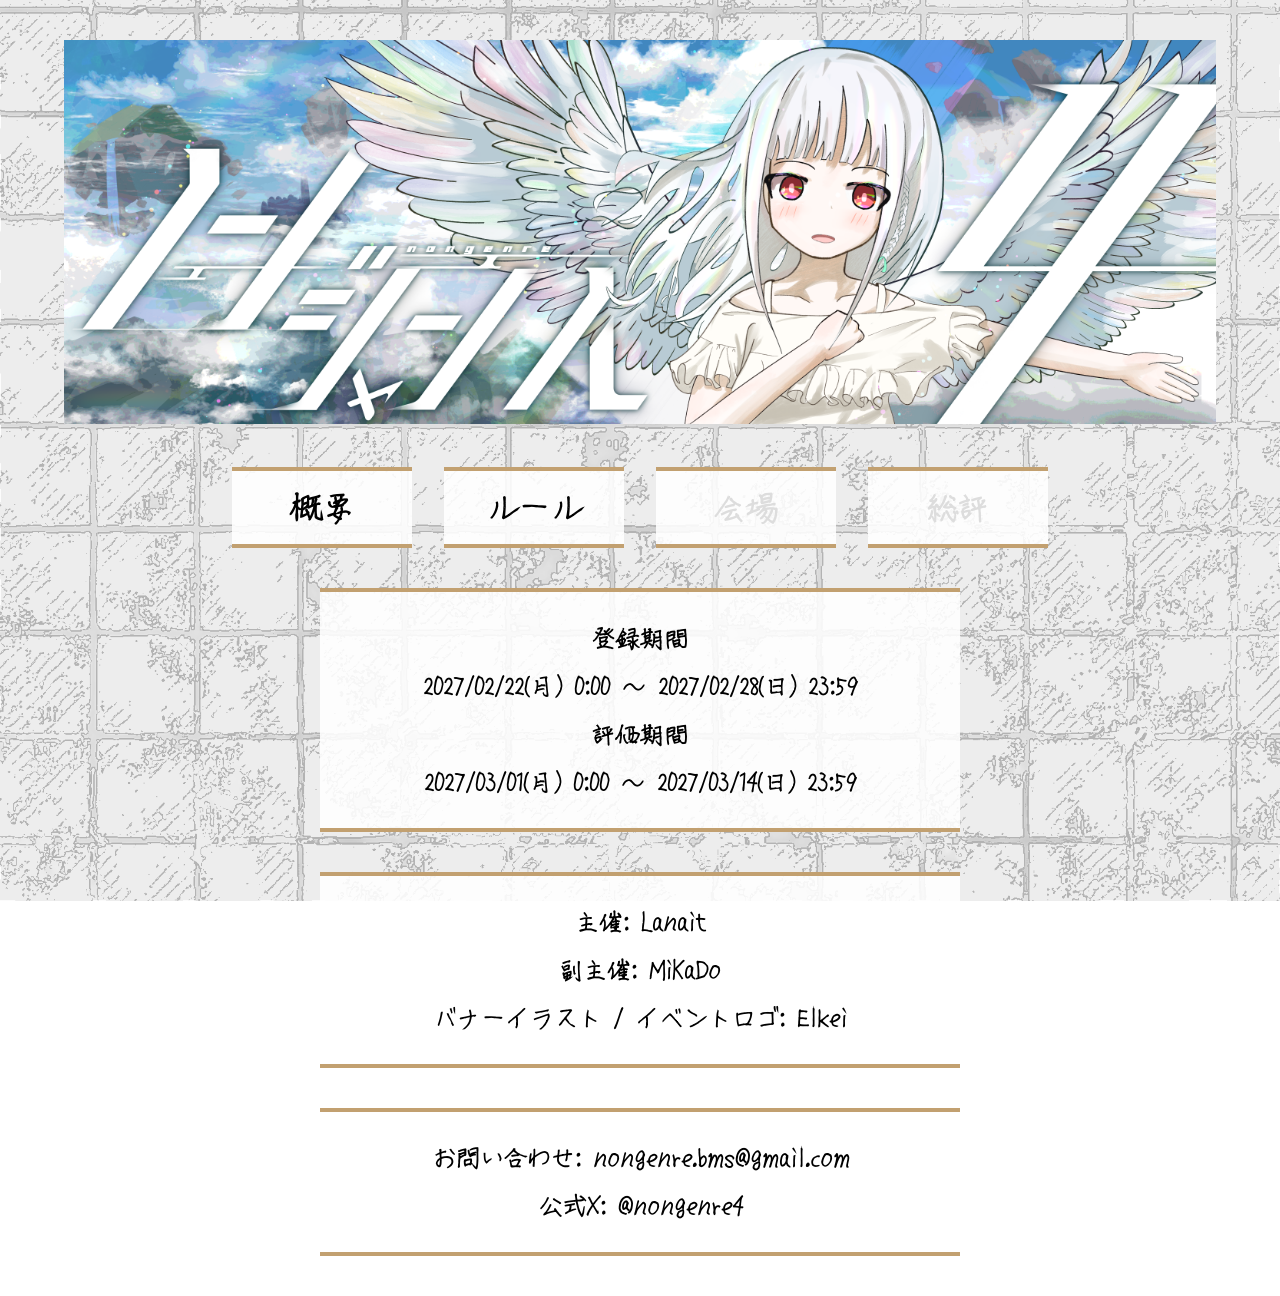
<file: index.html>
<!DOCTYPE html>
<html lang="ja">
<head>
<meta charset="UTF-8">
<title>ノンジャンル4</title>
<link rel="stylesheet" href="css/style.css">
</head>

<body>

<div class="section">
  <img src="img/banner.png" alt="バナー" class="banner">
</div>

<div class="section menu">
  <a href="about.html" class="box">概要</a>
  <a href="rule.html" class="box">ルール</a>
  <a href="#" class="box disabled">会場</a>
  <a href="#" class="box disabled">総評</a>
</div>

<div class="section period box">
  <p>登録期間</p>
  <p>2027/02/22(月) 0:00 ～ 2027/02/28(日) 23:59</p>

  <p>評価期間</p>
  <p>2027/03/01(月) 0:00 ～ 2027/03/14(日) 23:59</p>
</div>


<div class="section credit box">
  <p>主催: <a href="https://x.com/Lanait_" target="_blank">Lanait</a></p>
  <p>副主催: <a href="https://x.com/platinum_mkd" target="_blank">MiKaDo</a></p>
  <p>バナーイラスト / イベントロゴ: <a href="https://x.com/_Elkei" target="_blank">Elkei</a></p>
</div>

<div class="section credit box">
  <p>お問い合わせ: <span style="user-select:all;">nongenre.bms@gmail.com</span></p>
    公式X: <a href="https://x.com/nongenre4" target="_blank">@nongenre4</a>
  </p>
</div>

</body>
</html>
</file>
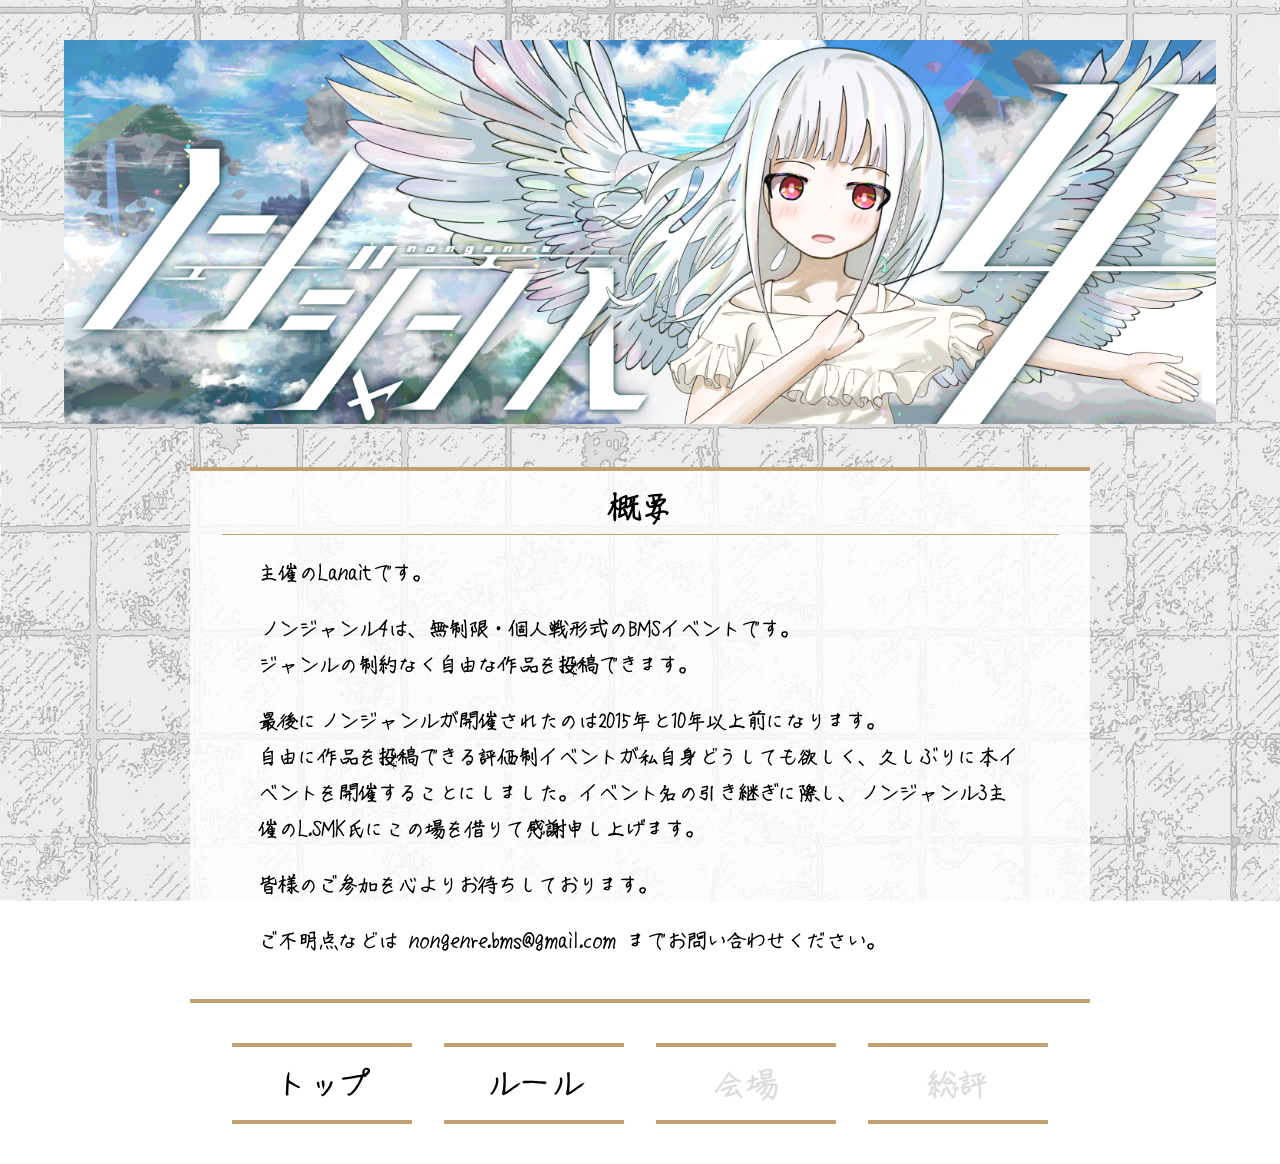
<file: about.html>
<!DOCTYPE html>
<html lang="ja">
<head>
<meta charset="UTF-8">
<title>概要 - ノンジャンル4</title>
<link rel="stylesheet" href="css/style.css">
</head>

<body class="about-page">

<div class="section">
  <img src="img/banner.png" alt="バナー" class="banner">
</div>

<div class="page-box">
  <div class="page-title">概要</div>
  <div class="page-divider"></div>
  <div class="page-content">
    <p>
      主催のLanaitです。
    </p>

    <p>
      ノンジャンル4は、無制限・個人戦形式のBMSイベントです。<br>
      ジャンルの制約なく自由な作品を投稿できます。
    </p>

    <p>
      最後にノンジャンルが開催されたのは2015年と10年以上前になります。<br>
      自由に作品を投稿できる評価制イベントが私自身どうしても欲しく、久しぶりに本イベントを開催することにしました。イベント名の引き継ぎに際し、ノンジャンル3主催のL.SMK氏にこの場を借りて感謝申し上げます。
    </p>

    <p>
      皆様のご参加を心よりお待ちしております。
    </p>

    <p>
      ご不明点などは <span style="user-select:all;">nongenre.bms@gmail.com</span> までお問い合わせください。
    </p>
  </div>
</div>

<div class="section menu">
  <a href="index.html" class="box">トップ</a>
  <a href="rule.html" class="box">ルール</a>
  <a href="#" class="box disabled">会場</a>
  <a href="#" class="box disabled">総評</a>
</div>

</body>
</html>
</file>
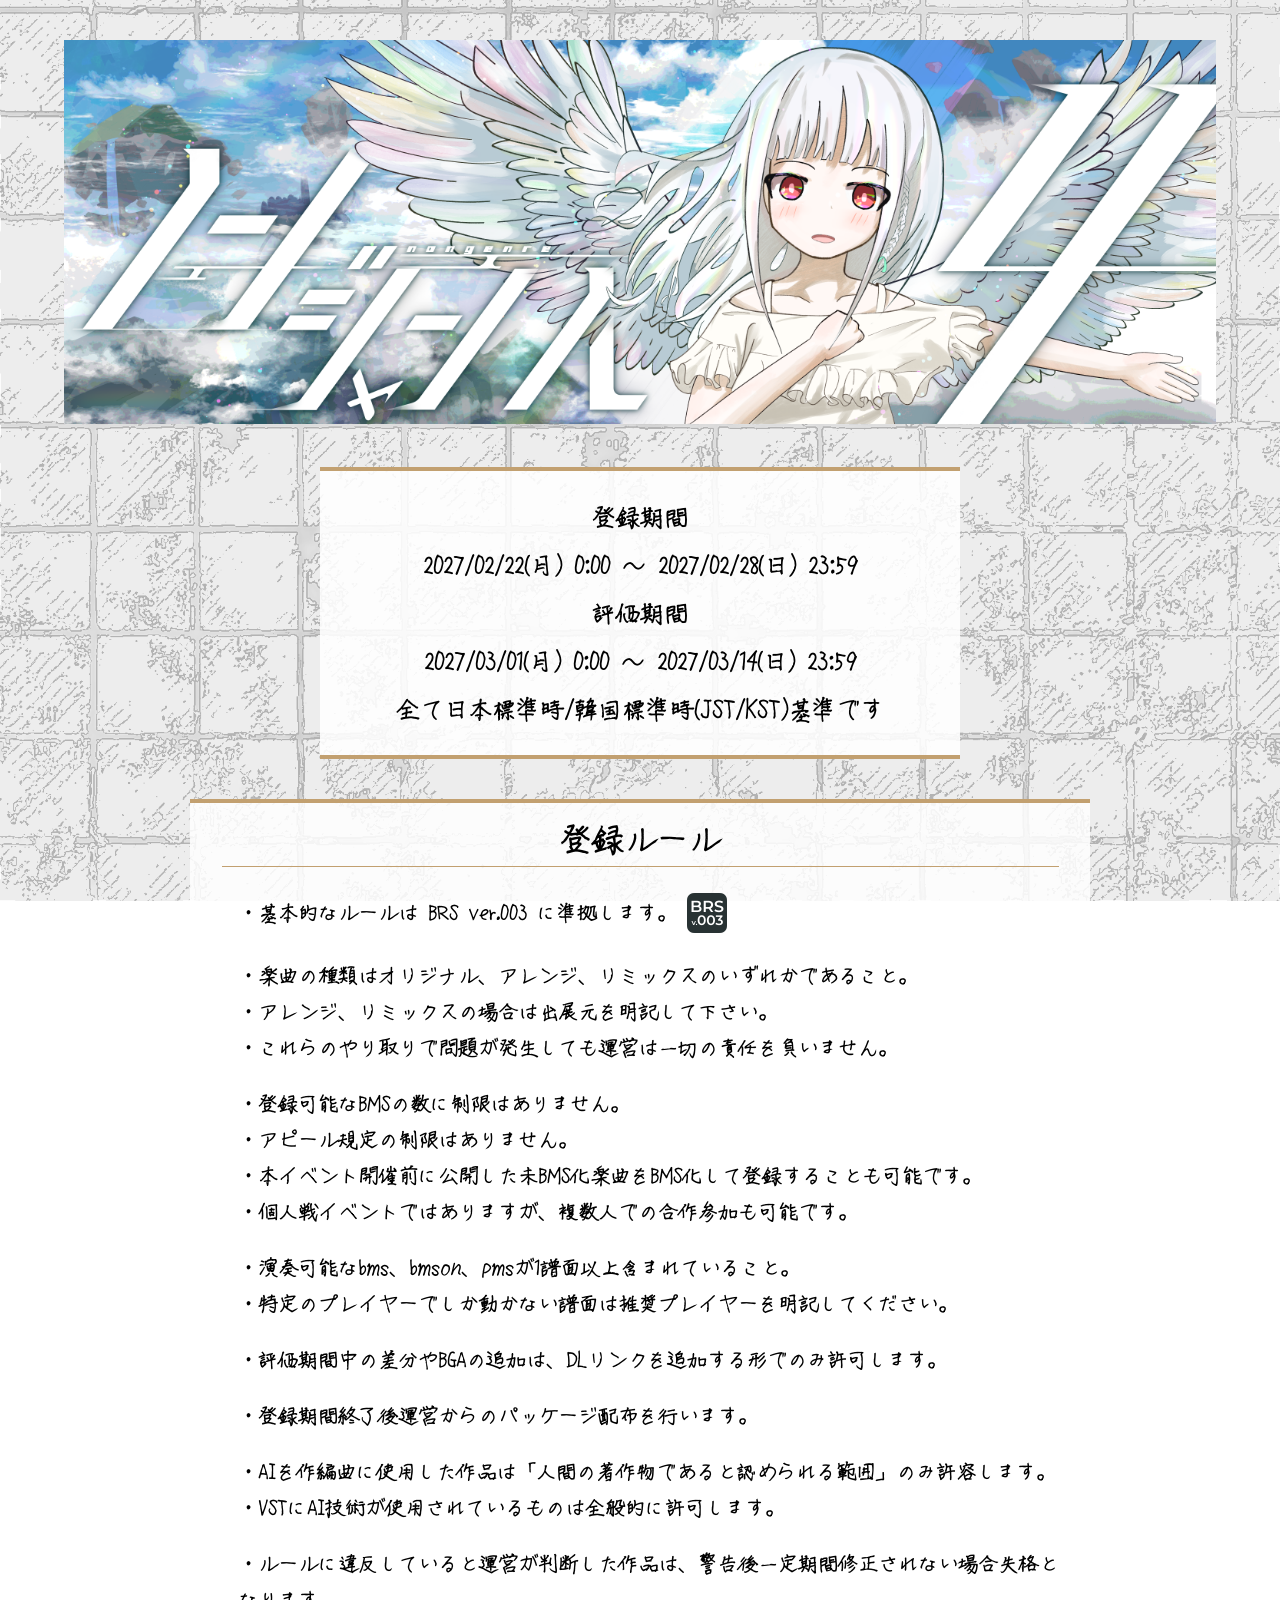
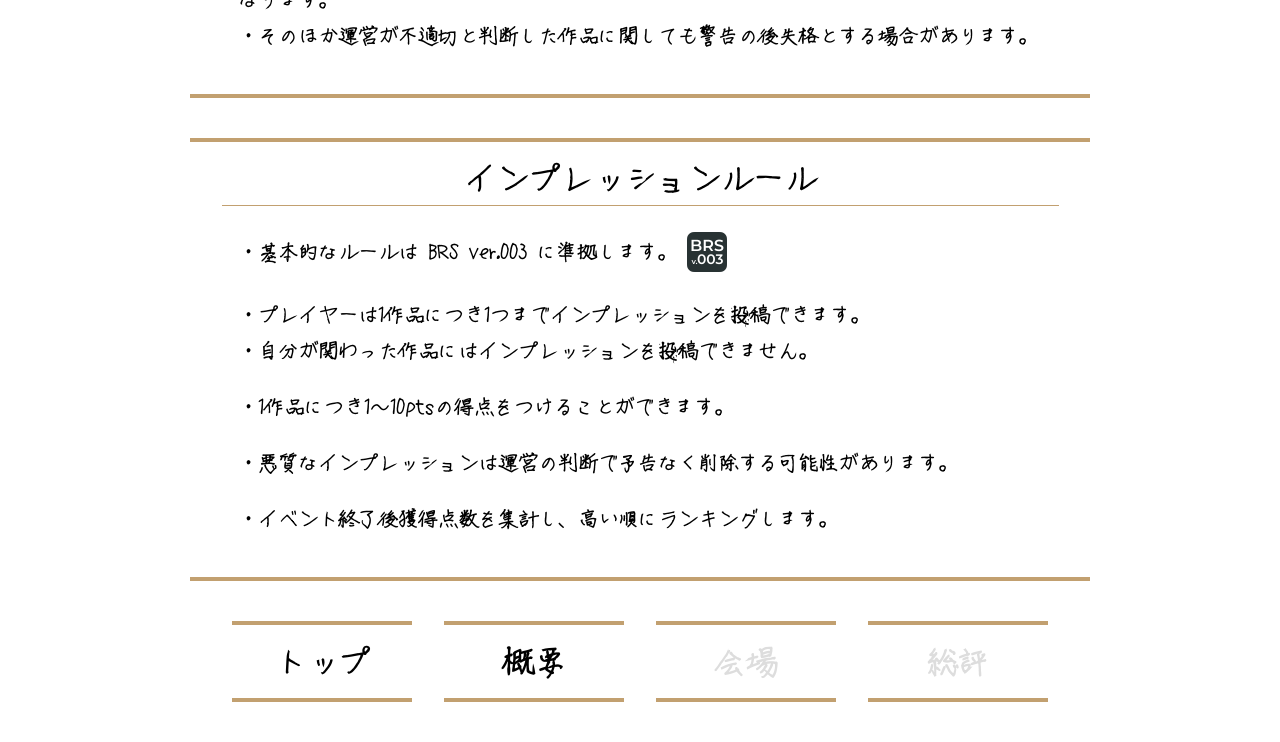
<file: rule.html>
<!DOCTYPE html>
<html lang="ja">
<head>
<meta charset="UTF-8">
<title>ルール - ノンジャンル4</title>
<link rel="stylesheet" href="css/style.css">
</head>

<body>

<div class="section">
  <img src="img/banner.png" alt="バナー" class="banner">
</div>

<div class="section period box">
  <p>登録期間</p>
  <p>2027/02/22(月) 0:00 ～ 2027/02/28(日) 23:59</p>

  <p>評価期間</p>
  <p>2027/03/01(月) 0:00 ～ 2027/03/14(日) 23:59</p>

  <p>全て日本標準時/韓国標準時(JST/KST)基準です</p>
</div>

<div class="page-box">
  <div class="page-title">登録ルール</div>
  <div class="page-divider"></div>

  <div class="page-content">
    <p class="rule-line">
      ・基本的なルールは BRS ver.003 に準拠します。

      <a href="https://brs.bmssearch.net/brs/003" target="_blank">
        <img src="img/brs.png" alt="BRS" class="rule-inline-img">
      </a>
    </p>

    <p>
        ・楽曲の種類はオリジナル、アレンジ、リミックスのいずれかであること。<br>
        ・アレンジ、リミックスの場合は出展元を明記して下さい。<br>
        ・これらのやり取りで問題が発生しても運営は一切の責任を負いません。<br>
    </p>

    <p>
        ・登録可能なBMSの数に制限はありません。<br>
        ・アピール規定の制限はありません。<br>
        ・本イベント開催前に公開した未BMS化楽曲をBMS化して登録することも可能です。<br>
        ・個人戦イベントではありますが、複数人での合作参加も可能です。
    </p>

    <p>
        ・演奏可能なbms、bmson、pmsが1譜面以上含まれていること。<br>
        ・特定のプレイヤーでしか動かない譜面は推奨プレイヤーを明記してください。
    </p>

    <p>
        ・評価期間中の差分やBGAの追加は、DLリンクを追加する形でのみ許可します。
    </p>

    <p>
        ・登録期間終了後運営からのパッケージ配布を行います。
    </p>

    <p>
        ・AIを作編曲に使用した作品は「人間の著作物であると認められる範囲」のみ許容します。<br>
        ・VSTにAI技術が使用されているものは全般的に許可します。
    </p>

    <p> 
        ・ルールに違反していると運営が判断した作品は、警告後一定期間修正されない場合失格となります。<br>
        ・そのほか運営が不適切と判断した作品に関しても警告の後失格とする場合があります。
    </p>

  </div>
</div>

<div class="page-box">
  <div class="page-title">インプレッションルール</div>
  <div class="page-divider"></div>

  <div class="page-content">
    <p class="rule-line">
      ・基本的なルールは BRS ver.003 に準拠します。

      <a href="https://brs.bmssearch.net/brs/003" target="_blank">
        <img src="img/brs.png" alt="BRS" class="rule-inline-img">
      </a>
    </p>

    <p>
      ・プレイヤーは1作品につき1つまでインプレッションを投稿できます。<br>
      ・自分が関わった作品にはインプレッションを投稿できません。
    </p>

    <p>
      ・1作品につき1～10ptsの得点をつけることができます。
    </p>

    <p>
      ・悪質なインプレッションは運営の判断で予告なく削除する可能性があります。
    </p>

    <p>
      ・イベント終了後獲得点数を集計し、高い順にランキングします。
    </p>

  </div>
</div>

<div class="section menu">
  <a href="index.html" class="box">トップ</a>
  <a href="about.html" class="box">概要</a>
  <a href="#" class="box disabled">会場</a>
  <a href="#" class="box disabled">総評</a>
</div>

</body>
</html>
</file>
<file: css/style.css>
@media (max-width: 700px) {
  body {
    font-size: 16px;
  }
  .banner {
    width: 100%;
    max-width: 100%;
  }
  .section {
    margin: 20px 0;
    font-size: 18px;
  }
  .box,
  .period.box,
  .credit.box {
    width: 95vw !important;
    min-width: 0;
    box-sizing: border-box;
    padding: 10px;
    font-size: 18px;
  }
  .intro {
    width: 95vw;
    font-size: 20px;
    margin: 20px auto;
    padding-top: 4px;
    padding-bottom: 4px;
  }
  .menu {
    margin: 20px 0;
  }
  .menu a {
    font-size: 18px;
    min-width: 80px;
    padding: 10px;
  }
  .page-box {
    width: 98vw !important;
    min-width: 0;
    box-sizing: border-box;
    padding: 10px 0;
  }
  .page-content {
    width: 98vw !important;
    padding-left: 8px !important;
    font-size: 16px;
  }
  .about-page .page-box {
    width: 98vw !important;
  }
  .about-page .page-content {
    width: 98vw !important;
    padding-left: 8px !important;
  }
}
/* 登録ルールだけ下余白を増やす */
.page-box:first-of-type .page-content {
  padding-bottom: 32px;
}
/* 概要ページ専用 幅を元に戻す */
.about-page .page-box {
  width: 900px;
}
.about-page .page-content {
  width: 85%;
  padding-left: 0;
}
@font-face {
  font-family: "DartsFont";
  src: url("../fonts/dartsfont.woff2") format("woff2");
}

body {
  background-image: url("../img/background.png");
  background-size: cover;
  background-position: center;
  background-repeat: no-repeat;
  background-attachment: fixed;
  color: #000;
  font-weight: bold;
  text-align: center;
  font-family: "DartsFont", sans-serif;
  margin: 0;
  overflow-y: scroll;
}

.section {
  margin: 40px 0;
  font-size: 24px;
}

/* トップページなどで使う共通ボックス */
.box {
  border-top: 4px solid #c2a070;
  border-bottom: 4px solid #c2a070;
  background: rgba(255,255,255,0.88);
  padding: 20px;
}

.intro {
  width: 600px;
  margin: 40px auto;
  font-size: 32px;
  padding-top: 8px;
  padding-bottom: 8px;
}

.period,
.credit {
  width: 600px;
  margin: 40px auto;
}

.menu {
  margin: 40px 0;
}

.menu a {
  color: #000;
  margin: 0 10px;
  font-size: 32px;
  display: inline-block;
  min-width: 140px;
  padding: 20px;
  background: rgba(255,255,255,0.88);
  border-top: 4px solid #c2a070;
  border-bottom: 4px solid #c2a070;
  text-decoration: none;
}


.menu a:hover {
  text-decoration: underline;
}

.menu a.active {
  background: #e0d4b8;
  pointer-events: none;
  cursor: default;
}

.menu a.disabled {
  color: #ddd;
  pointer-events: none;
}

.credit a {
  color: #000;
  text-decoration: none;
}
.credit a:hover {
  text-decoration: underline;
}

.banner {
  width: 1200px;
  max-width: 90%;
  height: auto;
}

/* 下層ページ本文用 */
.page-box {
  width: 900px;
  max-width: 95vw;
  margin: 40px auto;
  border-top: 4px solid #c2a070;
  border-bottom: 4px solid #c2a070;
  background: rgba(255,255,255,0.85);
  padding: 20px 0;
  box-sizing: border-box;
}

.page-title {
  font-size: 32px;
  margin-bottom: 10px;
}

.page-divider {
  width: 93%;
  height: 1px;
  background: #c2a070;
  margin: 10px auto 20px;
}

.page-content {
  width: 93%;
  margin: 0 auto;
  text-align: left;
  font-size: 20px;
  line-height: 1.8;
  padding-left: 32px;
}

/* トップページの期間・クレジットだけ詰める */
.period.box,
.credit.box {
  padding-top: 10px;
  padding-bottom: 10px;
}

/* ←ここが今回の追加 */
.rule-line {
  display: flex;
  align-items: center;
  gap: 10px;
}

.rule-inline-img {
  width: 40px;
  height: auto;
  position: relative;
  top: 6px;
}
</file>
